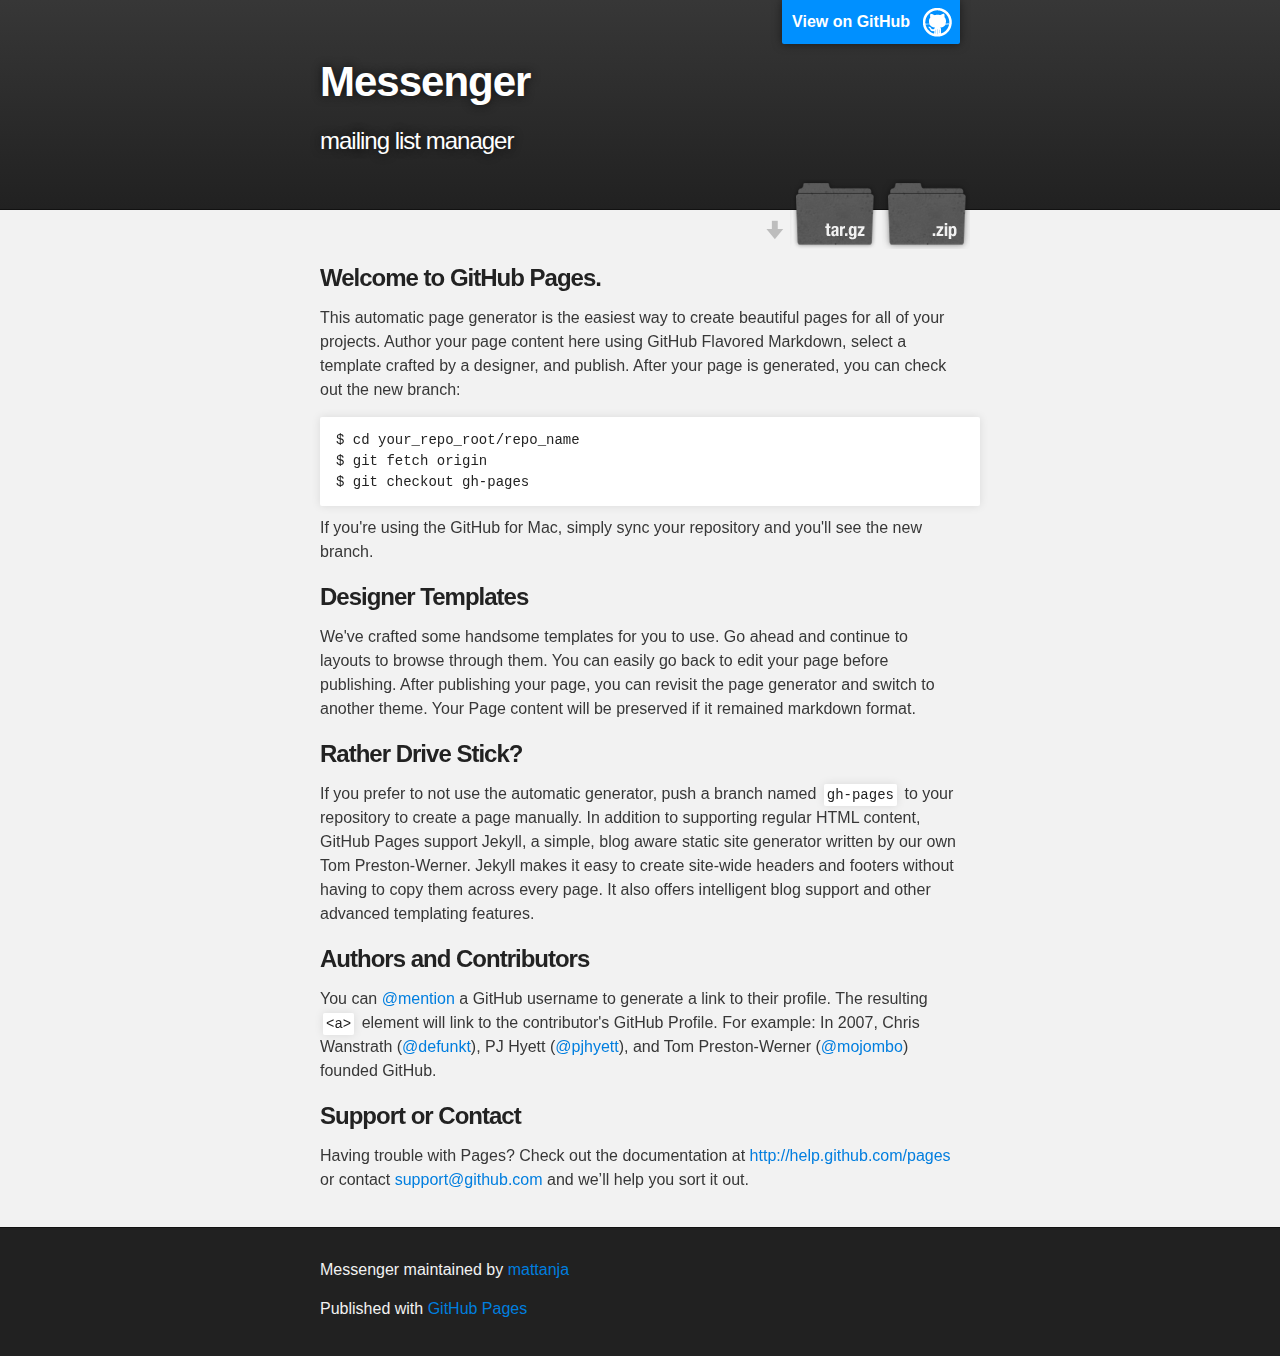
<file: index.html>
<!DOCTYPE html>
<html>

  <head>
    <meta charset='utf-8' />
    <meta http-equiv="X-UA-Compatible" content="chrome=1" />
    <meta name="description" content="Messenger : mailing list manager" />

    <link rel="stylesheet" type="text/css" media="screen" href="stylesheets/stylesheet.css">

    <title>Messenger</title>
  </head>

  <body>

    <!-- HEADER -->
    <div id="header_wrap" class="outer">
        <header class="inner">
          <a id="forkme_banner" href="https://github.com/mattanja/messenger">View on GitHub</a>

          <h1 id="project_title">Messenger</h1>
          <h2 id="project_tagline">mailing list manager</h2>

            <section id="downloads">
              <a class="zip_download_link" href="https://github.com/mattanja/messenger/zipball/master">Download this project as a .zip file</a>
              <a class="tar_download_link" href="https://github.com/mattanja/messenger/tarball/master">Download this project as a tar.gz file</a>
            </section>
        </header>
    </div>

    <!-- MAIN CONTENT -->
    <div id="main_content_wrap" class="outer">
      <section id="main_content" class="inner">
        <h3>Welcome to GitHub Pages.</h3>

<p>This automatic page generator is the easiest way to create beautiful pages for all of your projects. Author your page content here using GitHub Flavored Markdown, select a template crafted by a designer, and publish. After your page is generated, you can check out the new branch:</p>

<pre><code>$ cd your_repo_root/repo_name
$ git fetch origin
$ git checkout gh-pages
</code></pre>

<p>If you're using the GitHub for Mac, simply sync your repository and you'll see the new branch.</p>

<h3>Designer Templates</h3>

<p>We've crafted some handsome templates for you to use. Go ahead and continue to layouts to browse through them. You can easily go back to edit your page before publishing. After publishing your page, you can revisit the page generator and switch to another theme. Your Page content will be preserved if it remained markdown format.</p>

<h3>Rather Drive Stick?</h3>

<p>If you prefer to not use the automatic generator, push a branch named <code>gh-pages</code> to your repository to create a page manually. In addition to supporting regular HTML content, GitHub Pages support Jekyll, a simple, blog aware static site generator written by our own Tom Preston-Werner. Jekyll makes it easy to create site-wide headers and footers without having to copy them across every page. It also offers intelligent blog support and other advanced templating features.</p>

<h3>Authors and Contributors</h3>

<p>You can <a href="https://github.com/blog/821" class="user-mention">@mention</a> a GitHub username to generate a link to their profile. The resulting <code>&lt;a&gt;</code> element will link to the contributor's GitHub Profile. For example: In 2007, Chris Wanstrath (<a href="https://github.com/defunkt" class="user-mention">@defunkt</a>), PJ Hyett (<a href="https://github.com/pjhyett" class="user-mention">@pjhyett</a>), and Tom Preston-Werner (<a href="https://github.com/mojombo" class="user-mention">@mojombo</a>) founded GitHub.</p>

<h3>Support or Contact</h3>

<p>Having trouble with Pages? Check out the documentation at <a href="http://help.github.com/pages">http://help.github.com/pages</a> or contact <a href="mailto:support@github.com">support@github.com</a> and we’ll help you sort it out.</p>
      </section>
    </div>

    <!-- FOOTER  -->
    <div id="footer_wrap" class="outer">
      <footer class="inner">
        <p class="copyright">Messenger maintained by <a href="https://github.com/mattanja">mattanja</a></p>
        <p>Published with <a href="http://pages.github.com">GitHub Pages</a></p>
      </footer>
    </div>

              <script type="text/javascript">
            var gaJsHost = (("https:" == document.location.protocol) ? "https://ssl." : "http://www.");
            document.write(unescape("%3Cscript src='" + gaJsHost + "google-analytics.com/ga.js' type='text/javascript'%3E%3C/script%3E"));
          </script>
          <script type="text/javascript">
            try {
              var pageTracker = _gat._getTracker("UA-39149392-1");
            pageTracker._trackPageview();
            } catch(err) {}
          </script>


  </body>
</html>
</file>
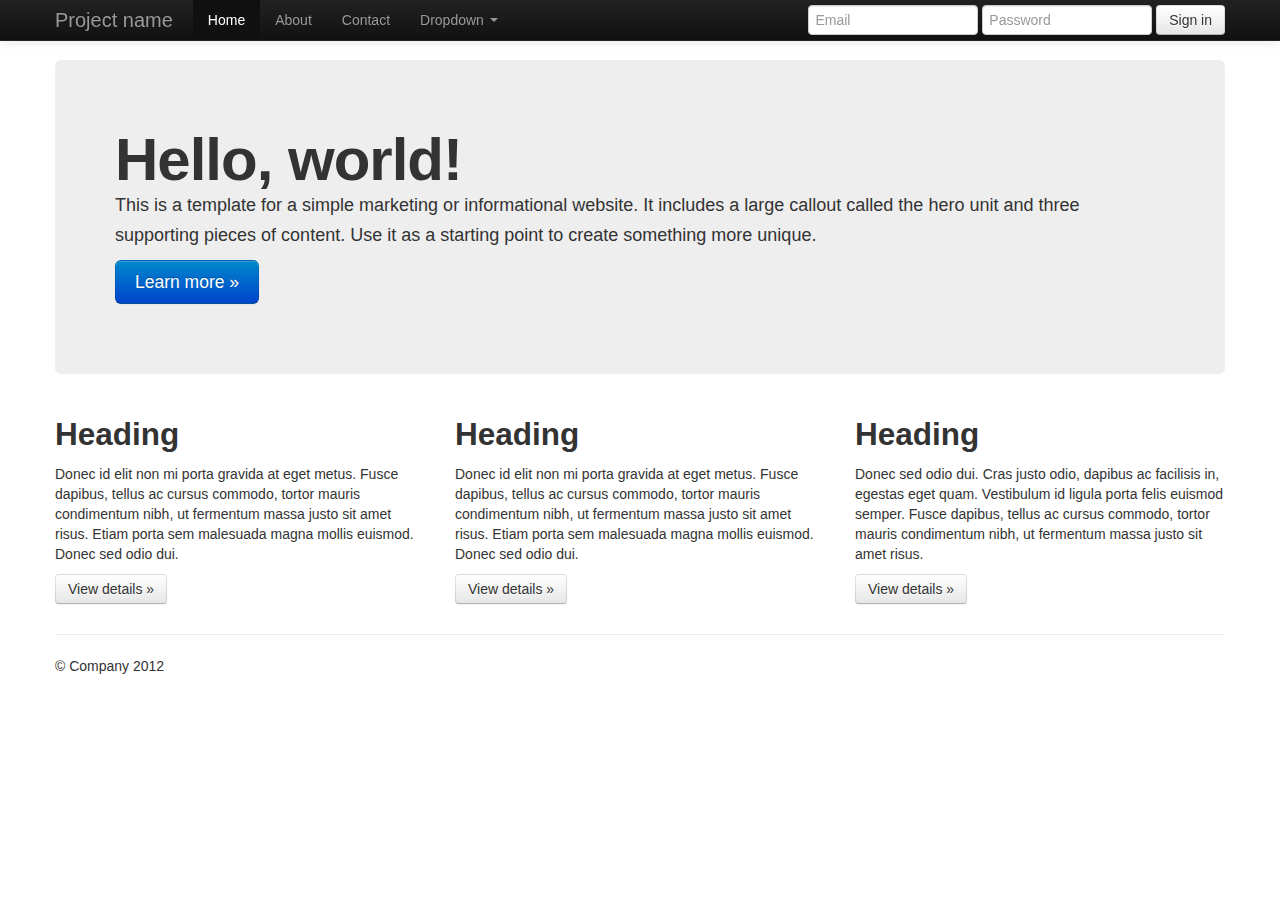
<file: public/index.html>
<!DOCTYPE html>
<!--[if lt IE 7]>      <html class="no-js lt-ie9 lt-ie8 lt-ie7"> <![endif]-->
<!--[if IE 7]>         <html class="no-js lt-ie9 lt-ie8"> <![endif]-->
<!--[if IE 8]>         <html class="no-js lt-ie9"> <![endif]-->
<!--[if gt IE 8]><!--> <html class="no-js"> <!--<![endif]-->
    <head>
        <meta charset="utf-8">
        <meta http-equiv="X-UA-Compatible" content="IE=edge,chrome=1">
        <title></title>
        <meta name="description" content="">
        <meta name="viewport" content="width=device-width">

        <link rel="stylesheet" href="css/bootstrap.min.css">
        <style>
            body {
                padding-top: 60px;
                padding-bottom: 40px;
            }
        </style>
        <link rel="stylesheet" href="css/bootstrap-responsive.min.css">
        <link rel="stylesheet" href="css/main.css">

        <script src="js/vendor/modernizr-2.6.2-respond-1.1.0.min.js"></script>
    </head>
    <body>
        <!--[if lt IE 7]>
            <p class="chromeframe">You are using an <strong>outdated</strong> browser. Please <a href="http://browsehappy.com/">upgrade your browser</a> or <a href="http://www.google.com/chromeframe/?redirect=true">activate Google Chrome Frame</a> to improve your experience.</p>
        <![endif]-->

        <!-- This code is taken from http://twitter.github.com/bootstrap/examples/hero.html -->

        <div class="navbar navbar-inverse navbar-fixed-top">
            <div class="navbar-inner">
                <div class="container">
                    <a class="btn btn-navbar" data-toggle="collapse" data-target=".nav-collapse">
                        <span class="icon-bar"></span>
                        <span class="icon-bar"></span>
                        <span class="icon-bar"></span>
                    </a>
                    <a class="brand" href="#">Project name</a>
                    <div class="nav-collapse collapse">
                        <ul class="nav">
                            <li class="active"><a href="#">Home</a></li>
                            <li><a href="#about">About</a></li>
                            <li><a href="#contact">Contact</a></li>
                            <li class="dropdown">
                                <a href="#" class="dropdown-toggle" data-toggle="dropdown">Dropdown <b class="caret"></b></a>
                                <ul class="dropdown-menu">
                                    <li><a href="#">Action</a></li>
                                    <li><a href="#">Another action</a></li>
                                    <li><a href="#">Something else here</a></li>
                                    <li class="divider"></li>
                                    <li class="nav-header">Nav header</li>
                                    <li><a href="#">Separated link</a></li>
                                    <li><a href="#">One more separated link</a></li>
                                </ul>
                            </li>
                        </ul>
                        <form class="navbar-form pull-right">
                            <input class="span2" type="text" placeholder="Email">
                            <input class="span2" type="password" placeholder="Password">
                            <button type="submit" class="btn">Sign in</button>
                        </form>
                    </div><!--/.nav-collapse -->
                </div>
            </div>
        </div>

        <div class="container">

            <!-- Main hero unit for a primary marketing message or call to action -->
            <div class="hero-unit">
                <h1>Hello, world!</h1>
                <p>This is a template for a simple marketing or informational website. It includes a large callout called the hero unit and three supporting pieces of content. Use it as a starting point to create something more unique.</p>
                <p><a class="btn btn-primary btn-large">Learn more &raquo;</a></p>
            </div>

            <!-- Example row of columns -->
            <div class="row">
                <div class="span4">
                    <h2>Heading</h2>
                    <p>Donec id elit non mi porta gravida at eget metus. Fusce dapibus, tellus ac cursus commodo, tortor mauris condimentum nibh, ut fermentum massa justo sit amet risus. Etiam porta sem malesuada magna mollis euismod. Donec sed odio dui. </p>
                    <p><a class="btn" href="#">View details &raquo;</a></p>
                </div>
                <div class="span4">
                    <h2>Heading</h2>
                    <p>Donec id elit non mi porta gravida at eget metus. Fusce dapibus, tellus ac cursus commodo, tortor mauris condimentum nibh, ut fermentum massa justo sit amet risus. Etiam porta sem malesuada magna mollis euismod. Donec sed odio dui. </p>
                    <p><a class="btn" href="#">View details &raquo;</a></p>
               </div>
                <div class="span4">
                    <h2>Heading</h2>
                    <p>Donec sed odio dui. Cras justo odio, dapibus ac facilisis in, egestas eget quam. Vestibulum id ligula porta felis euismod semper. Fusce dapibus, tellus ac cursus commodo, tortor mauris condimentum nibh, ut fermentum massa justo sit amet risus.</p>
                    <p><a class="btn" href="#">View details &raquo;</a></p>
                </div>
            </div>

            <hr>

            <footer>
                <p>&copy; Company 2012</p>
            </footer>

        </div> <!-- /container -->

        <script src="//ajax.googleapis.com/ajax/libs/jquery/1.9.1/jquery.min.js"></script>
        <script>window.jQuery || document.write('<script src="js/vendor/jquery-1.9.1.min.js"><\/script>')</script>

        <script src="js/vendor/bootstrap.min.js"></script>

        <script src="js/main.js"></script>

        <script>
            var _gaq=[['_setAccount','UA-XXXXX-X'],['_trackPageview']];
            (function(d,t){var g=d.createElement(t),s=d.getElementsByTagName(t)[0];
            g.src=('https:'==location.protocol?'//ssl':'//www')+'.google-analytics.com/ga.js';
            s.parentNode.insertBefore(g,s)}(document,'script'));
        </script>
    </body>
</html>
</file>
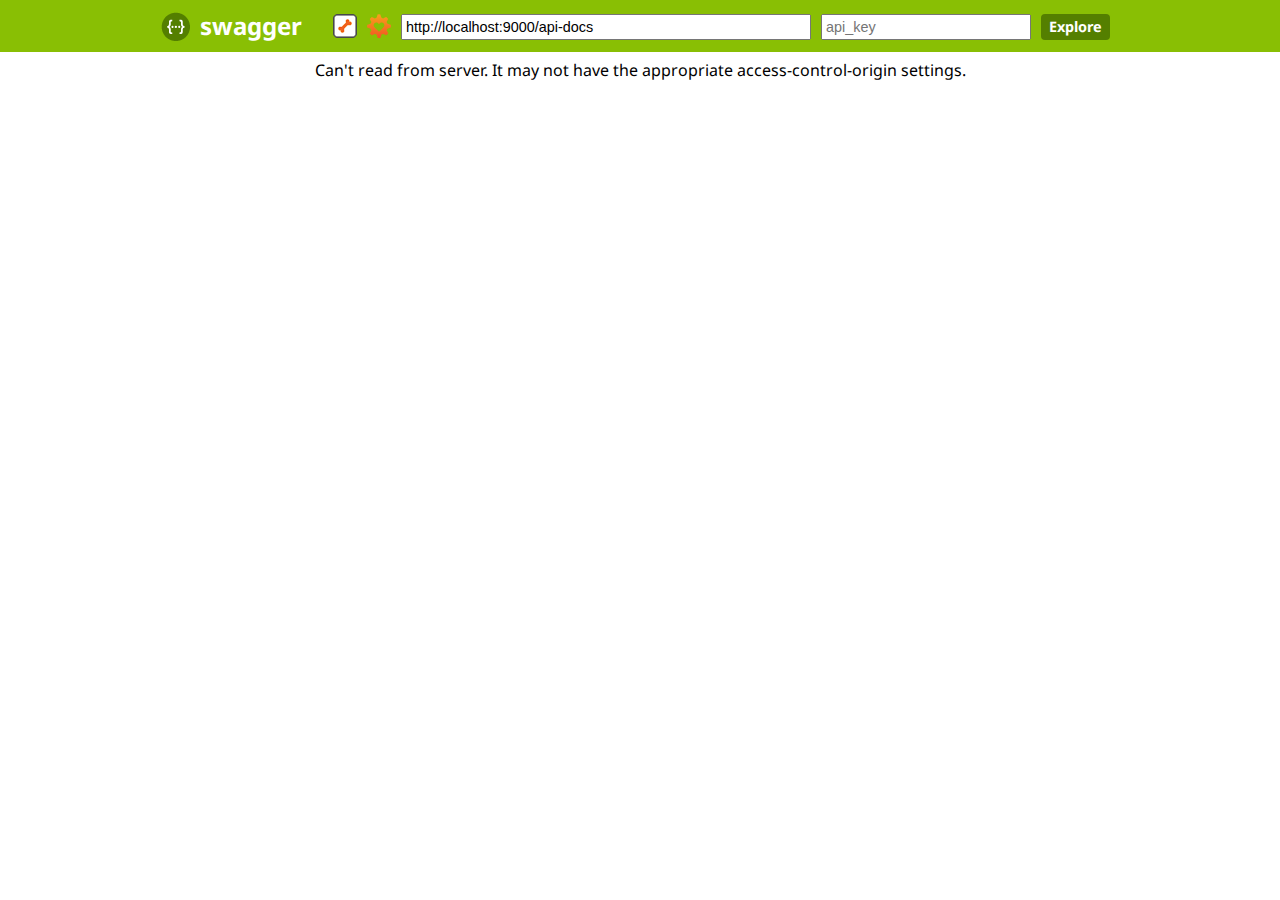
<file: public/swagger-ui/index.html>
<!DOCTYPE html>
<html>
<head>
  <title>messenger API - Swagger UI</title>
  <link href='//fonts.googleapis.com/css?family=Droid+Sans:400,700' rel='stylesheet' type='text/css'/>
  <link href='css/highlight.default.css' media='screen' rel='stylesheet' type='text/css'/>
  <link href='css/screen.css' media='screen' rel='stylesheet' type='text/css'/>
  <script type="text/javascript" src="lib/shred.bundle.js"></script>
  <script src='lib/jquery-1.8.0.min.js' type='text/javascript'></script>
  <script src='lib/jquery.slideto.min.js' type='text/javascript'></script>
  <script src='lib/jquery.wiggle.min.js' type='text/javascript'></script>
  <script src='lib/jquery.ba-bbq.min.js' type='text/javascript'></script>
  <script src='lib/handlebars-1.0.0.js' type='text/javascript'></script>
  <script src='lib/underscore-min.js' type='text/javascript'></script>
  <script src='lib/backbone-min.js' type='text/javascript'></script>
  <script src='lib/swagger.js' type='text/javascript'></script>
  <script src='swagger-ui.js' type='text/javascript'></script>
  <script src='lib/highlight.7.3.pack.js' type='text/javascript'></script>
  <script type="text/javascript">
    $(function () {
      window.swaggerUi = new SwaggerUi({
      url: "http://localhost:9000/api-docs",
      dom_id: "swagger-ui-container",
      supportedSubmitMethods: ['get', 'post', 'put', 'delete'],
      onComplete: function(swaggerApi, swaggerUi){
        if(console) {
          console.log("Loaded SwaggerUI")
        }
        $('pre code').each(function(i, e) {hljs.highlightBlock(e)});
      },
      onFailure: function(data) {
        if(console) {
          console.log("Unable to Load SwaggerUI");
          console.log(data);
        }
      },
      docExpansion: "none"
    });

    $('#input_apiKey').change(function() {
      var key = $('#input_apiKey')[0].value;
      console.log("key: " + key);
      if(key && key.trim() != "") {
        console.log("added key " + key);
        window.authorizations.add("key", new ApiKeyAuthorization("api_key", key, "query"));
      }
    })
    window.swaggerUi.load();
  });

  </script>
</head>

<body>
<div id='header'>
  <div class="swagger-ui-wrap">
    <a id="logo" href="http://swagger.wordnik.com">swagger</a>

    <form id='api_selector'>
      <div class='input icon-btn'>
        <img id="show-pet-store-icon" src="images/pet_store_api.png" title="Show Swagger Petstore Example Apis">
      </div>
      <div class='input icon-btn'>
        <img id="show-wordnik-dev-icon" src="images/wordnik_api.png" title="Show Wordnik Developer Apis">
      </div>
      <div class='input'><input placeholder="http://example.com/api" id="input_baseUrl" name="baseUrl" type="text"/></div>
      <div class='input'><input placeholder="api_key" id="input_apiKey" name="apiKey" type="text"/></div>
      <div class='input'><a id="explore" href="#">Explore</a></div>
    </form>
  </div>
</div>

<div id="message-bar" class="swagger-ui-wrap">
  &nbsp;
</div>

<div id="swagger-ui-container" class="swagger-ui-wrap">

</div>

</body>

</html>
</file>
<file: stylesheets/stylesheet.css>
/*******************************************************************************
Slate Theme for GitHub Pages
by Jason Costello, @jsncostello
*******************************************************************************/

@import url(pygment_trac.css);

/*******************************************************************************
MeyerWeb Reset
*******************************************************************************/

html, body, div, span, applet, object, iframe,
h1, h2, h3, h4, h5, h6, p, blockquote, pre,
a, abbr, acronym, address, big, cite, code,
del, dfn, em, img, ins, kbd, q, s, samp,
small, strike, strong, sub, sup, tt, var,
b, u, i, center,
dl, dt, dd, ol, ul, li,
fieldset, form, label, legend,
table, caption, tbody, tfoot, thead, tr, th, td,
article, aside, canvas, details, embed,
figure, figcaption, footer, header, hgroup,
menu, nav, output, ruby, section, summary,
time, mark, audio, video {
  margin: 0;
  padding: 0;
  border: 0;
  font: inherit;
  vertical-align: baseline;
}

/* HTML5 display-role reset for older browsers */
article, aside, details, figcaption, figure,
footer, header, hgroup, menu, nav, section {
  display: block;
}

ol, ul {
  list-style: none;
}

blockquote, q {
}

table {
  border-collapse: collapse;
  border-spacing: 0;
}

a:focus {
  outline: none;
}

/*******************************************************************************
Theme Styles
*******************************************************************************/

body {
  box-sizing: border-box;
  color:#373737;
  background: #212121;
  font-size: 16px;
  font-family: 'Myriad Pro', Calibri, Helvetica, Arial, sans-serif;
  line-height: 1.5;
  -webkit-font-smoothing: antialiased;
}

h1, h2, h3, h4, h5, h6 {
  margin: 10px 0;
  font-weight: 700;
  color:#222222;
  font-family: 'Lucida Grande', 'Calibri', Helvetica, Arial, sans-serif;
  letter-spacing: -1px;
}

h1 {
  font-size: 36px;
  font-weight: 700;
}

h2 {
  padding-bottom: 10px;
  font-size: 32px;
  background: url('../images/bg_hr.png') repeat-x bottom;
}

h3 {
  font-size: 24px;
}

h4 {
  font-size: 21px;
}

h5 {
  font-size: 18px;
}

h6 {
  font-size: 16px;
}

p {
  margin: 10px 0 15px 0;
}

footer p {
  color: #f2f2f2;
}

a {
  text-decoration: none;
  color: #007edf;
  text-shadow: none;

  transition: color 0.5s ease;
  transition: text-shadow 0.5s ease;
  -webkit-transition: color 0.5s ease;
  -webkit-transition: text-shadow 0.5s ease;
  -moz-transition: color 0.5s ease;
  -moz-transition: text-shadow 0.5s ease;
  -o-transition: color 0.5s ease;
  -o-transition: text-shadow 0.5s ease;
  -ms-transition: color 0.5s ease;
  -ms-transition: text-shadow 0.5s ease;
}

#main_content a:hover {
  color: #0069ba;
  text-shadow: #0090ff 0px 0px 2px;
}

footer a:hover {
  color: #43adff;
  text-shadow: #0090ff 0px 0px 2px;
}

em {
  font-style: italic;
}

strong {
  font-weight: bold;
}

img {
  position: relative;
  margin: 0 auto;
  max-width: 739px;
  padding: 5px;
  margin: 10px 0 10px 0;
  border: 1px solid #ebebeb;

  box-shadow: 0 0 5px #ebebeb;
  -webkit-box-shadow: 0 0 5px #ebebeb;
  -moz-box-shadow: 0 0 5px #ebebeb;
  -o-box-shadow: 0 0 5px #ebebeb;
  -ms-box-shadow: 0 0 5px #ebebeb;
}

pre, code {
  width: 100%;
  color: #222;
  background-color: #fff;

  font-family: Monaco, "Bitstream Vera Sans Mono", "Lucida Console", Terminal, monospace;
  font-size: 14px;

  border-radius: 2px;
  -moz-border-radius: 2px;
  -webkit-border-radius: 2px;



}

pre {
  width: 100%;
  padding: 10px;
  box-shadow: 0 0 10px rgba(0,0,0,.1);
  overflow: auto;
}

code {
  padding: 3px;
  margin: 0 3px;
  box-shadow: 0 0 10px rgba(0,0,0,.1);
}

pre code {
  display: block;
  box-shadow: none;
}

blockquote {
  color: #666;
  margin-bottom: 20px;
  padding: 0 0 0 20px;
  border-left: 3px solid #bbb;
}

ul, ol, dl {
  margin-bottom: 15px
}

ul li {
  list-style: inside;
  padding-left: 20px;
}

ol li {
  list-style: decimal inside;
  padding-left: 20px;
}

dl dt {
  font-weight: bold;
}

dl dd {
  padding-left: 20px;
  font-style: italic;
}

dl p {
  padding-left: 20px;
  font-style: italic;
}

hr {
  height: 1px;
  margin-bottom: 5px;
  border: none;
  background: url('../images/bg_hr.png') repeat-x center;
}

table {
  border: 1px solid #373737;
  margin-bottom: 20px;
  text-align: left;
 }

th {
  font-family: 'Lucida Grande', 'Helvetica Neue', Helvetica, Arial, sans-serif;
  padding: 10px;
  background: #373737;
  color: #fff;
 }

td {
  padding: 10px;
  border: 1px solid #373737;
 }

form {
  background: #f2f2f2;
  padding: 20px;
}

img {
  width: 100%;
  max-width: 100%;
}

/*******************************************************************************
Full-Width Styles
*******************************************************************************/

.outer {
  width: 100%;
}

.inner {
  position: relative;
  max-width: 640px;
  padding: 20px 10px;
  margin: 0 auto;
}

#forkme_banner {
  display: block;
  position: absolute;
  top:0;
  right: 10px;
  z-index: 10;
  padding: 10px 50px 10px 10px;
  color: #fff;
  background: url('../images/blacktocat.png') #0090ff no-repeat 95% 50%;
  font-weight: 700;
  box-shadow: 0 0 10px rgba(0,0,0,.5);
  border-bottom-left-radius: 2px;
  border-bottom-right-radius: 2px;
}

#header_wrap {
  background: #212121;
  background: -moz-linear-gradient(top, #373737, #212121);
  background: -webkit-linear-gradient(top, #373737, #212121);
  background: -ms-linear-gradient(top, #373737, #212121);
  background: -o-linear-gradient(top, #373737, #212121);
  background: linear-gradient(top, #373737, #212121);
}

#header_wrap .inner {
  padding: 50px 10px 30px 10px;
}

#project_title {
  margin: 0;
  color: #fff;
  font-size: 42px;
  font-weight: 700;
  text-shadow: #111 0px 0px 10px;
}

#project_tagline {
  color: #fff;
  font-size: 24px;
  font-weight: 300;
  background: none;
  text-shadow: #111 0px 0px 10px;
}

#downloads {
  position: absolute;
  width: 210px;
  z-index: 10;
  bottom: -40px;
  right: 0;
  height: 70px;
  background: url('../images/icon_download.png') no-repeat 0% 90%;
}

.zip_download_link {
  display: block;
  float: right;
  width: 90px;
  height:70px;
  text-indent: -5000px;
  overflow: hidden;
  background: url(../images/sprite_download.png) no-repeat bottom left;
}

.tar_download_link {
  display: block;
  float: right;
  width: 90px;
  height:70px;
  text-indent: -5000px;
  overflow: hidden;
  background: url(../images/sprite_download.png) no-repeat bottom right;
  margin-left: 10px;
}

.zip_download_link:hover {
  background: url(../images/sprite_download.png) no-repeat top left;
}

.tar_download_link:hover {
  background: url(../images/sprite_download.png) no-repeat top right;
}

#main_content_wrap {
  background: #f2f2f2;
  border-top: 1px solid #111;
  border-bottom: 1px solid #111;
}

#main_content {
  padding-top: 40px;
}

#footer_wrap {
  background: #212121;
}



/*******************************************************************************
Small Device Styles
*******************************************************************************/

@media screen and (max-width: 480px) {
  body {
    font-size:14px;
  }

  #downloads {
    display: none;
  }

  .inner {
    min-width: 320px;
    max-width: 480px;
  }

  #project_title {
  font-size: 32px;
  }

  h1 {
    font-size: 28px;
  }

  h2 {
    font-size: 24px;
  }

  h3 {
    font-size: 21px;
  }

  h4 {
    font-size: 18px;
  }

  h5 {
    font-size: 14px;
  }

  h6 {
    font-size: 12px;
  }

  code, pre {
    min-width: 320px;
    max-width: 480px;
    font-size: 11px;
  }

}
</file>
<file: public/css/main.css>
/* ==========================================================================
   Author's custom styles
   ========================================================================== */

div.navbar a.userinfo
{
	display: block;
	float: left;
	color: #fff;
	line-height: 20px;
	padding: 10px 15px 10px;
}

div.navbar .navbar-form a.logout {
	float: right;
}

div.navbar form {
	margin: 0px;
}

.alert.hidden {
	display: none;
}

#toast-container {
	margin-top: 40px;
}


/*
 The animate-enter prefix is the event name that you
 have provided within the ngAnimate attribute.
*/
.animate-enter-setup,
.animate-leave-setup {
 -webkit-transition: 5s linear all; /* Safari/Chrome */
 -moz-transition: 5s linear all; /* Firefox */
 -ms-transition: 5s linear all; /* IE10 */
 -o-transition: 5s linear all; /* Opera */
 transition: 5s linear all; /* Future Browsers */

 /* The animation preparation code */
 opacity: 0;
 background-color: #ff0000;
}

/*
 Keep in mind that you want to combine both CSS
 classes together to avoid any CSS-specificity
 conflicts
*/
.animate-enter-setup.animate-enter-start {
 /* The animation code itself */
 opacity: 1;
 background-color: #aaffff;
}
</file>
<file: public/swagger-ui/css/highlight.default.css>
/*

Original style from softwaremaniacs.org (c) Ivan Sagalaev <Maniac@SoftwareManiacs.Org>

*/

pre code {
  display: block; padding: 0.5em;
  background: #F0F0F0;
}

pre code,
pre .subst,
pre .tag .title,
pre .lisp .title,
pre .clojure .built_in,
pre .nginx .title {
  color: black;
}

pre .string,
pre .title,
pre .constant,
pre .parent,
pre .tag .value,
pre .rules .value,
pre .rules .value .number,
pre .preprocessor,
pre .ruby .symbol,
pre .ruby .symbol .string,
pre .aggregate,
pre .template_tag,
pre .django .variable,
pre .smalltalk .class,
pre .addition,
pre .flow,
pre .stream,
pre .bash .variable,
pre .apache .tag,
pre .apache .cbracket,
pre .tex .command,
pre .tex .special,
pre .erlang_repl .function_or_atom,
pre .markdown .header {
  color: #800;
}

pre .comment,
pre .annotation,
pre .template_comment,
pre .diff .header,
pre .chunk,
pre .markdown .blockquote {
  color: #888;
}

pre .number,
pre .date,
pre .regexp,
pre .literal,
pre .smalltalk .symbol,
pre .smalltalk .char,
pre .go .constant,
pre .change,
pre .markdown .bullet,
pre .markdown .link_url {
  color: #080;
}

pre .label,
pre .javadoc,
pre .ruby .string,
pre .decorator,
pre .filter .argument,
pre .localvars,
pre .array,
pre .attr_selector,
pre .important,
pre .pseudo,
pre .pi,
pre .doctype,
pre .deletion,
pre .envvar,
pre .shebang,
pre .apache .sqbracket,
pre .nginx .built_in,
pre .tex .formula,
pre .erlang_repl .reserved,
pre .prompt,
pre .markdown .link_label,
pre .vhdl .attribute,
pre .clojure .attribute,
pre .coffeescript .property {
  color: #88F
}

pre .keyword,
pre .id,
pre .phpdoc,
pre .title,
pre .built_in,
pre .aggregate,
pre .css .tag,
pre .javadoctag,
pre .phpdoc,
pre .yardoctag,
pre .smalltalk .class,
pre .winutils,
pre .bash .variable,
pre .apache .tag,
pre .go .typename,
pre .tex .command,
pre .markdown .strong,
pre .request,
pre .status {
  font-weight: bold;
}

pre .markdown .emphasis {
  font-style: italic;
}

pre .nginx .built_in {
  font-weight: normal;
}

pre .coffeescript .javascript,
pre .javascript .xml,
pre .tex .formula,
pre .xml .javascript,
pre .xml .vbscript,
pre .xml .css,
pre .xml .cdata {
  opacity: 0.5;
}
</file>
<file: public/swagger-ui/css/screen.css>
/* http://meyerweb.com/eric/tools/css/reset/ v2.0 | 20110126 */
html,
body,
div,
span,
applet,
object,
iframe,
h1,
h2,
h3,
h4,
h5,
h6,
p,
blockquote,
pre,
a,
abbr,
acronym,
address,
big,
cite,
code,
del,
dfn,
em,
img,
ins,
kbd,
q,
s,
samp,
small,
strike,
strong,
sub,
sup,
tt,
var,
b,
u,
i,
center,
dl,
dt,
dd,
ol,
ul,
li,
fieldset,
form,
label,
legend,
table,
caption,
tbody,
tfoot,
thead,
tr,
th,
td,
article,
aside,
canvas,
details,
embed,
figure,
figcaption,
footer,
header,
hgroup,
menu,
nav,
output,
ruby,
section,
summary,
time,
mark,
audio,
video {
  margin: 0;
  padding: 0;
  border: 0;
  font-size: 100%;
  font: inherit;
  vertical-align: baseline;
}
/* HTML5 display-role reset for older browsers */
article,
aside,
details,
figcaption,
figure,
footer,
header,
hgroup,
menu,
nav,
section {
  display: block;
}
body {
  line-height: 1;
}
ol,
ul {
  list-style: none;
}
blockquote,
q {
  quotes: none;
}
blockquote:before,
blockquote:after,
q:before,
q:after {
  content: '';
  content: none;
}
table {
  border-collapse: collapse;
  border-spacing: 0;
}
.swagger-ui-wrap {
  line-height: 1;
  font-family: "Droid Sans", sans-serif;
  max-width: 960px;
  margin-left: auto;
  margin-right: auto;
}
.swagger-ui-wrap b,
.swagger-ui-wrap strong {
  font-family: "Droid Sans", sans-serif;
  font-weight: bold;
}
.swagger-ui-wrap q,
.swagger-ui-wrap blockquote {
  quotes: none;
}
.swagger-ui-wrap p {
  line-height: 1.4em;
  padding: 0 0 10px;
  color: #333333;
}
.swagger-ui-wrap q:before,
.swagger-ui-wrap q:after,
.swagger-ui-wrap blockquote:before,
.swagger-ui-wrap blockquote:after {
  content: none;
}
.swagger-ui-wrap .heading_with_menu h1,
.swagger-ui-wrap .heading_with_menu h2,
.swagger-ui-wrap .heading_with_menu h3,
.swagger-ui-wrap .heading_with_menu h4,
.swagger-ui-wrap .heading_with_menu h5,
.swagger-ui-wrap .heading_with_menu h6 {
  display: block;
  clear: none;
  float: left;
  -moz-box-sizing: border-box;
  -webkit-box-sizing: border-box;
  -ms-box-sizing: border-box;
  box-sizing: border-box;
  width: 60%;
}
.swagger-ui-wrap table {
  border-collapse: collapse;
  border-spacing: 0;
}
.swagger-ui-wrap table thead tr th {
  padding: 5px;
  font-size: 0.9em;
  color: #666666;
  border-bottom: 1px solid #999999;
}
.swagger-ui-wrap table tbody tr:last-child td {
  border-bottom: none;
}
.swagger-ui-wrap table tbody tr.offset {
  background-color: #f0f0f0;
}
.swagger-ui-wrap table tbody tr td {
  padding: 6px;
  font-size: 0.9em;
  border-bottom: 1px solid #cccccc;
  vertical-align: top;
  line-height: 1.3em;
}
.swagger-ui-wrap ol {
  margin: 0px 0 10px;
  padding: 0 0 0 18px;
  list-style-type: decimal;
}
.swagger-ui-wrap ol li {
  padding: 5px 0px;
  font-size: 0.9em;
  color: #333333;
}
.swagger-ui-wrap ol,
.swagger-ui-wrap ul {
  list-style: none;
}
.swagger-ui-wrap h1 a,
.swagger-ui-wrap h2 a,
.swagger-ui-wrap h3 a,
.swagger-ui-wrap h4 a,
.swagger-ui-wrap h5 a,
.swagger-ui-wrap h6 a {
  text-decoration: none;
}
.swagger-ui-wrap h1 a:hover,
.swagger-ui-wrap h2 a:hover,
.swagger-ui-wrap h3 a:hover,
.swagger-ui-wrap h4 a:hover,
.swagger-ui-wrap h5 a:hover,
.swagger-ui-wrap h6 a:hover {
  text-decoration: underline;
}
.swagger-ui-wrap h1 span.divider,
.swagger-ui-wrap h2 span.divider,
.swagger-ui-wrap h3 span.divider,
.swagger-ui-wrap h4 span.divider,
.swagger-ui-wrap h5 span.divider,
.swagger-ui-wrap h6 span.divider {
  color: #aaaaaa;
}
.swagger-ui-wrap a {
  color: #547f00;
}
.swagger-ui-wrap a img {
  border: none;
}
.swagger-ui-wrap article,
.swagger-ui-wrap aside,
.swagger-ui-wrap details,
.swagger-ui-wrap figcaption,
.swagger-ui-wrap figure,
.swagger-ui-wrap footer,
.swagger-ui-wrap header,
.swagger-ui-wrap hgroup,
.swagger-ui-wrap menu,
.swagger-ui-wrap nav,
.swagger-ui-wrap section,
.swagger-ui-wrap summary {
  display: block;
}
.swagger-ui-wrap pre {
  font-family: "Anonymous Pro", "Menlo", "Consolas", "Bitstream Vera Sans Mono", "Courier New", monospace;
  background-color: #fcf6db;
  border: 1px solid #e5e0c6;
  padding: 10px;
}
.swagger-ui-wrap pre code {
  line-height: 1.6em;
  background: none;
}
.swagger-ui-wrap .content > .content-type > div > label {
  clear: both;
  display: block;
  color: #0F6AB4;
  font-size: 1.1em;
  margin: 0;
  padding: 15px 0 5px;
}
.swagger-ui-wrap .content pre {
  font-size: 12px;
  margin-top: 5px;
  padding: 5px;
}
.swagger-ui-wrap .icon-btn {
  cursor: pointer;
}
.swagger-ui-wrap .info_title {
  padding-bottom: 10px;
  font-weight: bold;
  font-size: 25px;
}
.swagger-ui-wrap p.big,
.swagger-ui-wrap div.big p {
  font-size: 1em;
  margin-bottom: 10px;
}
.swagger-ui-wrap form.fullwidth ol li.string input,
.swagger-ui-wrap form.fullwidth ol li.url input,
.swagger-ui-wrap form.fullwidth ol li.text textarea,
.swagger-ui-wrap form.fullwidth ol li.numeric input {
  width: 500px !important;
}
.swagger-ui-wrap .info_license {
  padding-bottom: 5px;
}
.swagger-ui-wrap .info_tos {
  padding-bottom: 5px;
}
.swagger-ui-wrap .message-fail {
  color: #cc0000;
}
.swagger-ui-wrap .info_contact {
  padding-bottom: 5px;
}
.swagger-ui-wrap .info_description {
  padding-bottom: 10px;
  font-size: 15px;
}
.swagger-ui-wrap .markdown ol li,
.swagger-ui-wrap .markdown ul li {
  padding: 3px 0px;
  line-height: 1.4em;
  color: #333333;
}
.swagger-ui-wrap form.formtastic fieldset.inputs ol li.string input,
.swagger-ui-wrap form.formtastic fieldset.inputs ol li.url input,
.swagger-ui-wrap form.formtastic fieldset.inputs ol li.numeric input {
  display: block;
  padding: 4px;
  width: auto;
  clear: both;
}
.swagger-ui-wrap form.formtastic fieldset.inputs ol li.string input.title,
.swagger-ui-wrap form.formtastic fieldset.inputs ol li.url input.title,
.swagger-ui-wrap form.formtastic fieldset.inputs ol li.numeric input.title {
  font-size: 1.3em;
}
.swagger-ui-wrap table.fullwidth {
  width: 100%;
}
.swagger-ui-wrap .model-signature {
  font-family: "Droid Sans", sans-serif;
  font-size: 1em;
  line-height: 1.5em;
}
.swagger-ui-wrap .model-signature .signature-nav a {
  text-decoration: none;
  color: #AAA;
}
.swagger-ui-wrap .model-signature .signature-nav a:hover {
  text-decoration: underline;
  color: black;
}
.swagger-ui-wrap .model-signature .signature-nav .selected {
  color: black;
  text-decoration: none;
}
.swagger-ui-wrap .model-signature .propType {
  color: #5555aa;
}
.swagger-ui-wrap .model-signature pre:hover {
  background-color: #ffffdd;
}
.swagger-ui-wrap .model-signature pre {
  font-size: .85em;
  line-height: 1.2em;
  overflow: auto;
  max-height: 200px;
  cursor: pointer;
}
.swagger-ui-wrap .model-signature ul.signature-nav {
  display: block;
  margin: 0;
  padding: 0;
}
.swagger-ui-wrap .model-signature ul.signature-nav li:last-child {
  padding-right: 0;
  border-right: none;
}
.swagger-ui-wrap .model-signature ul.signature-nav li {
  float: left;
  margin: 0 5px 5px 0;
  padding: 2px 5px 2px 0;
  border-right: 1px solid #ddd;
}
.swagger-ui-wrap .model-signature .propOpt {
  color: #555;
}
.swagger-ui-wrap .model-signature .snippet small {
  font-size: 0.75em;
}
.swagger-ui-wrap .model-signature .propOptKey {
  font-style: italic;
}
.swagger-ui-wrap .model-signature .description .strong {
  font-weight: bold;
  color: #000;
  font-size: .9em;
}
.swagger-ui-wrap .model-signature .description div {
  font-size: 0.9em;
  line-height: 1.5em;
  margin-left: 1em;
}
.swagger-ui-wrap .model-signature .description .stronger {
  font-weight: bold;
  color: #000;
}
.swagger-ui-wrap .model-signature .propName {
  font-weight: bold;
}
.swagger-ui-wrap .model-signature .signature-container {
  clear: both;
}
.swagger-ui-wrap .body-textarea {
  width: 300px;
  height: 100px;
  border: 1px solid #aaa;
}
.swagger-ui-wrap .markdown p code,
.swagger-ui-wrap .markdown li code {
  font-family: "Anonymous Pro", "Menlo", "Consolas", "Bitstream Vera Sans Mono", "Courier New", monospace;
  background-color: #f0f0f0;
  color: black;
  padding: 1px 3px;
}
.swagger-ui-wrap .required {
  font-weight: bold;
}
.swagger-ui-wrap input.parameter {
  width: 300px;
  border: 1px solid #aaa;
}
.swagger-ui-wrap h1 {
  color: black;
  font-size: 1.5em;
  line-height: 1.3em;
  padding: 10px 0 10px 0;
  font-family: "Droid Sans", sans-serif;
  font-weight: bold;
}
.swagger-ui-wrap .heading_with_menu {
  float: none;
  clear: both;
  overflow: hidden;
  display: block;
}
.swagger-ui-wrap .heading_with_menu ul {
  display: block;
  clear: none;
  float: right;
  -moz-box-sizing: border-box;
  -webkit-box-sizing: border-box;
  -ms-box-sizing: border-box;
  box-sizing: border-box;
  margin-top: 10px;
}
.swagger-ui-wrap h2 {
  color: black;
  font-size: 1.3em;
  padding: 10px 0 10px 0;
}
.swagger-ui-wrap h2 a {
  color: black;
}
.swagger-ui-wrap h2 span.sub {
  font-size: 0.7em;
  color: #999999;
  font-style: italic;
}
.swagger-ui-wrap h2 span.sub a {
  color: #777777;
}
.swagger-ui-wrap span.weak {
  color: #666666;
}
.swagger-ui-wrap .message-success {
  color: #89BF04;
}
.swagger-ui-wrap caption,
.swagger-ui-wrap th,
.swagger-ui-wrap td {
  text-align: left;
  font-weight: normal;
  vertical-align: middle;
}
.swagger-ui-wrap .code {
  font-family: "Anonymous Pro", "Menlo", "Consolas", "Bitstream Vera Sans Mono", "Courier New", monospace;
}
.swagger-ui-wrap form.formtastic fieldset.inputs ol li.text textarea {
  font-family: "Droid Sans", sans-serif;
  height: 250px;
  padding: 4px;
  display: block;
  clear: both;
}
.swagger-ui-wrap form.formtastic fieldset.inputs ol li.select select {
  display: block;
  clear: both;
}
.swagger-ui-wrap form.formtastic fieldset.inputs ol li.boolean {
  float: none;
  clear: both;
  overflow: hidden;
  display: block;
}
.swagger-ui-wrap form.formtastic fieldset.inputs ol li.boolean label {
  display: block;
  float: left;
  clear: none;
  margin: 0;
  padding: 0;
}
.swagger-ui-wrap form.formtastic fieldset.inputs ol li.boolean input {
  display: block;
  float: left;
  clear: none;
  margin: 0 5px 0 0;
}
.swagger-ui-wrap form.formtastic fieldset.inputs ol li.required label {
  color: black;
}
.swagger-ui-wrap form.formtastic fieldset.inputs ol li label {
  display: block;
  clear: both;
  width: auto;
  padding: 0 0 3px;
  color: #666666;
}
.swagger-ui-wrap form.formtastic fieldset.inputs ol li label abbr {
  padding-left: 3px;
  color: #888888;
}
.swagger-ui-wrap form.formtastic fieldset.inputs ol li p.inline-hints {
  margin-left: 0;
  font-style: italic;
  font-size: 0.9em;
  margin: 0;
}
.swagger-ui-wrap form.formtastic fieldset.buttons {
  margin: 0;
  padding: 0;
}
.swagger-ui-wrap span.blank,
.swagger-ui-wrap span.empty {
  color: #888888;
  font-style: italic;
}
.swagger-ui-wrap .markdown h3 {
  color: #547f00;
}
.swagger-ui-wrap .markdown h4 {
  color: #666666;
}
.swagger-ui-wrap .markdown pre {
  font-family: "Anonymous Pro", "Menlo", "Consolas", "Bitstream Vera Sans Mono", "Courier New", monospace;
  background-color: #fcf6db;
  border: 1px solid #e5e0c6;
  padding: 10px;
  margin: 0 0 10px 0;
}
.swagger-ui-wrap .markdown pre code {
  line-height: 1.6em;
}
.swagger-ui-wrap div.gist {
  margin: 20px 0 25px 0 !important;
}
.swagger-ui-wrap ul#resources {
  font-family: "Droid Sans", sans-serif;
  font-size: 0.9em;
}
.swagger-ui-wrap ul#resources li.resource {
  border-bottom: 1px solid #dddddd;
}
.swagger-ui-wrap ul#resources li.resource:hover div.heading h2 a,
.swagger-ui-wrap ul#resources li.resource.active div.heading h2 a {
  color: black;
}
.swagger-ui-wrap ul#resources li.resource:hover div.heading ul.options li a,
.swagger-ui-wrap ul#resources li.resource.active div.heading ul.options li a {
  color: #555555;
}
.swagger-ui-wrap ul#resources li.resource:last-child {
  border-bottom: none;
}
.swagger-ui-wrap ul#resources li.resource div.heading {
  border: 1px solid transparent;
  float: none;
  clear: both;
  overflow: hidden;
  display: block;
}
.swagger-ui-wrap ul#resources li.resource div.heading ul.options {
  overflow: hidden;
  padding: 0;
  display: block;
  clear: none;
  float: right;
  margin: 14px 10px 0 0;
}
.swagger-ui-wrap ul#resources li.resource div.heading ul.options li {
  float: left;
  clear: none;
  margin: 0;
  padding: 2px 10px;
  border-right: 1px solid #dddddd;
  color: #666666;
  font-size: 0.9em;
}
.swagger-ui-wrap ul#resources li.resource div.heading ul.options li a {
  color: #aaaaaa;
  text-decoration: none;
}
.swagger-ui-wrap ul#resources li.resource div.heading ul.options li a:hover {
  text-decoration: underline;
  color: black;
}
.swagger-ui-wrap ul#resources li.resource div.heading ul.options li a:hover,
.swagger-ui-wrap ul#resources li.resource div.heading ul.options li a:active,
.swagger-ui-wrap ul#resources li.resource div.heading ul.options li a.active {
  text-decoration: underline;
}
.swagger-ui-wrap ul#resources li.resource div.heading ul.options li:first-child,
.swagger-ui-wrap ul#resources li.resource div.heading ul.options li.first {
  padding-left: 0;
}
.swagger-ui-wrap ul#resources li.resource div.heading ul.options li:last-child,
.swagger-ui-wrap ul#resources li.resource div.heading ul.options li.last {
  padding-right: 0;
  border-right: none;
}
.swagger-ui-wrap ul#resources li.resource div.heading ul.options:first-child,
.swagger-ui-wrap ul#resources li.resource div.heading ul.options.first {
  padding-left: 0;
}
.swagger-ui-wrap ul#resources li.resource div.heading h2 {
  color: #999999;
  padding-left: 0;
  display: block;
  clear: none;
  float: left;
  font-family: "Droid Sans", sans-serif;
  font-weight: bold;
}
.swagger-ui-wrap ul#resources li.resource div.heading h2 a {
  color: #999999;
}
.swagger-ui-wrap ul#resources li.resource div.heading h2 a:hover {
  color: black;
}
.swagger-ui-wrap ul#resources li.resource ul.endpoints li.endpoint ul.operations li.operation {
  float: none;
  clear: both;
  overflow: hidden;
  display: block;
  margin: 0 0 10px;
  padding: 0;
}
.swagger-ui-wrap ul#resources li.resource ul.endpoints li.endpoint ul.operations li.operation div.heading {
  float: none;
  clear: both;
  overflow: hidden;
  display: block;
  margin: 0;
  padding: 0;
}
.swagger-ui-wrap ul#resources li.resource ul.endpoints li.endpoint ul.operations li.operation div.heading h3 {
  display: block;
  clear: none;
  float: left;
  width: auto;
  margin: 0;
  padding: 0;
  line-height: 1.1em;
  color: black;
}
.swagger-ui-wrap ul#resources li.resource ul.endpoints li.endpoint ul.operations li.operation div.heading h3 span.path {
  padding-left: 10px;
}
.swagger-ui-wrap ul#resources li.resource ul.endpoints li.endpoint ul.operations li.operation div.heading h3 span.path a {
  color: black;
  text-decoration: none;
}
.swagger-ui-wrap ul#resources li.resource ul.endpoints li.endpoint ul.operations li.operation div.heading h3 span.path a:hover {
  text-decoration: underline;
}
.swagger-ui-wrap ul#resources li.resource ul.endpoints li.endpoint ul.operations li.operation div.heading h3 span.http_method a {
  text-transform: uppercase;
  text-decoration: none;
  color: white;
  display: inline-block;
  width: 50px;
  font-size: 0.7em;
  text-align: center;
  padding: 7px 0 4px;
  -moz-border-radius: 2px;
  -webkit-border-radius: 2px;
  -o-border-radius: 2px;
  -ms-border-radius: 2px;
  -khtml-border-radius: 2px;
  border-radius: 2px;
}
.swagger-ui-wrap ul#resources li.resource ul.endpoints li.endpoint ul.operations li.operation div.heading h3 span {
  margin: 0;
  padding: 0;
}
.swagger-ui-wrap ul#resources li.resource ul.endpoints li.endpoint ul.operations li.operation div.heading ul.options {
  overflow: hidden;
  padding: 0;
  display: block;
  clear: none;
  float: right;
  margin: 6px 10px 0 0;
}
.swagger-ui-wrap ul#resources li.resource ul.endpoints li.endpoint ul.operations li.operation div.heading ul.options li {
  float: left;
  clear: none;
  margin: 0;
  padding: 2px 10px;
  font-size: 0.9em;
}
.swagger-ui-wrap ul#resources li.resource ul.endpoints li.endpoint ul.operations li.operation div.heading ul.options li a {
  text-decoration: none;
}
.swagger-ui-wrap ul#resources li.resource ul.endpoints li.endpoint ul.operations li.operation div.content {
  border-top: none;
  padding: 10px;
  -moz-border-radius-bottomleft: 6px;
  -webkit-border-bottom-left-radius: 6px;
  -o-border-bottom-left-radius: 6px;
  -ms-border-bottom-left-radius: 6px;
  -khtml-border-bottom-left-radius: 6px;
  border-bottom-left-radius: 6px;
  -moz-border-radius-bottomright: 6px;
  -webkit-border-bottom-right-radius: 6px;
  -o-border-bottom-right-radius: 6px;
  -ms-border-bottom-right-radius: 6px;
  -khtml-border-bottom-right-radius: 6px;
  border-bottom-right-radius: 6px;
  margin: 0 0 20px;
}
.swagger-ui-wrap ul#resources li.resource ul.endpoints li.endpoint ul.operations li.operation div.content h4 {
  font-size: 1.1em;
  margin: 0;
  padding: 15px 0 5px;
}
.swagger-ui-wrap ul#resources li.resource ul.endpoints li.endpoint ul.operations li.operation div.content div.sandbox_header {
  float: none;
  clear: both;
  overflow: hidden;
  display: block;
}
.swagger-ui-wrap ul#resources li.resource ul.endpoints li.endpoint ul.operations li.operation div.content div.sandbox_header a {
  padding: 4px 0 0 10px;
  display: inline-block;
  font-size: 0.9em;
}
.swagger-ui-wrap ul#resources li.resource ul.endpoints li.endpoint ul.operations li.operation div.content div.sandbox_header img {
  display: block;
  clear: none;
  float: right;
}
.swagger-ui-wrap ul#resources li.resource ul.endpoints li.endpoint ul.operations li.operation div.content div.sandbox_header input.submit {
  display: block;
  clear: none;
  float: left;
  padding: 6px 8px;
}
.swagger-ui-wrap ul#resources li.resource ul.endpoints li.endpoint ul.operations li.operation div.content form input[type='text'].error {
  outline: 2px solid black;
  outline-color: #cc0000;
}
.swagger-ui-wrap ul#resources li.resource ul.endpoints li.endpoint ul.operations li.operation div.content div.response div.block pre {
  font-family: "Anonymous Pro", "Menlo", "Consolas", "Bitstream Vera Sans Mono", "Courier New", monospace;
  padding: 10px;
  font-size: 0.9em;
  max-height: 400px;
  overflow-y: auto;
}
.swagger-ui-wrap ul#resources li.resource ul.endpoints li.endpoint ul.operations li.operation.put div.heading {
  background-color: #f9f2e9;
  border: 1px solid #f0e0ca;
}
.swagger-ui-wrap ul#resources li.resource ul.endpoints li.endpoint ul.operations li.operation.put div.heading h3 span.http_method a {
  background-color: #c5862b;
}
.swagger-ui-wrap ul#resources li.resource ul.endpoints li.endpoint ul.operations li.operation.put div.heading ul.options li {
  border-right: 1px solid #dddddd;
  border-right-color: #f0e0ca;
  color: #c5862b;
}
.swagger-ui-wrap ul#resources li.resource ul.endpoints li.endpoint ul.operations li.operation.put div.heading ul.options li a {
  color: #c5862b;
}
.swagger-ui-wrap ul#resources li.resource ul.endpoints li.endpoint ul.operations li.operation.put div.content {
  background-color: #faf5ee;
  border: 1px solid #f0e0ca;
}
.swagger-ui-wrap ul#resources li.resource ul.endpoints li.endpoint ul.operations li.operation.put div.content h4 {
  color: #c5862b;
}
.swagger-ui-wrap ul#resources li.resource ul.endpoints li.endpoint ul.operations li.operation.put div.content div.sandbox_header a {
  color: #dcb67f;
}
.swagger-ui-wrap ul#resources li.resource ul.endpoints li.endpoint ul.operations li.operation.head div.heading {
  background-color: #fcffcd;
  border: 1px solid black;
  border-color: #ffd20f;
}
.swagger-ui-wrap ul#resources li.resource ul.endpoints li.endpoint ul.operations li.operation.head div.heading h3 span.http_method a {
  text-transform: uppercase;
  background-color: #ffd20f;
}
.swagger-ui-wrap ul#resources li.resource ul.endpoints li.endpoint ul.operations li.operation.head div.heading ul.options li {
  border-right: 1px solid #dddddd;
  border-right-color: #ffd20f;
  color: #ffd20f;
}
.swagger-ui-wrap ul#resources li.resource ul.endpoints li.endpoint ul.operations li.operation.head div.heading ul.options li a {
  color: #ffd20f;
}
.swagger-ui-wrap ul#resources li.resource ul.endpoints li.endpoint ul.operations li.operation.head div.content {
  background-color: #fcffcd;
  border: 1px solid black;
  border-color: #ffd20f;
}
.swagger-ui-wrap ul#resources li.resource ul.endpoints li.endpoint ul.operations li.operation.head div.content h4 {
  color: #ffd20f;
}
.swagger-ui-wrap ul#resources li.resource ul.endpoints li.endpoint ul.operations li.operation.head div.content div.sandbox_header a {
  color: #6fc992;
}
.swagger-ui-wrap ul#resources li.resource ul.endpoints li.endpoint ul.operations li.operation.delete div.heading {
  background-color: #f5e8e8;
  border: 1px solid #e8c6c7;
}
.swagger-ui-wrap ul#resources li.resource ul.endpoints li.endpoint ul.operations li.operation.delete div.heading h3 span.http_method a {
  text-transform: uppercase;
  background-color: #a41e22;
}
.swagger-ui-wrap ul#resources li.resource ul.endpoints li.endpoint ul.operations li.operation.delete div.heading ul.options li {
  border-right: 1px solid #dddddd;
  border-right-color: #e8c6c7;
  color: #a41e22;
}
.swagger-ui-wrap ul#resources li.resource ul.endpoints li.endpoint ul.operations li.operation.delete div.heading ul.options li a {
  color: #a41e22;
}
.swagger-ui-wrap ul#resources li.resource ul.endpoints li.endpoint ul.operations li.operation.delete div.content {
  background-color: #f7eded;
  border: 1px solid #e8c6c7;
}
.swagger-ui-wrap ul#resources li.resource ul.endpoints li.endpoint ul.operations li.operation.delete div.content h4 {
  color: #a41e22;
}
.swagger-ui-wrap ul#resources li.resource ul.endpoints li.endpoint ul.operations li.operation.delete div.content div.sandbox_header a {
  color: #c8787a;
}
.swagger-ui-wrap ul#resources li.resource ul.endpoints li.endpoint ul.operations li.operation.post div.heading {
  background-color: #e7f6ec;
  border: 1px solid #c3e8d1;
}
.swagger-ui-wrap ul#resources li.resource ul.endpoints li.endpoint ul.operations li.operation.post div.heading h3 span.http_method a {
  background-color: #10a54a;
}
.swagger-ui-wrap ul#resources li.resource ul.endpoints li.endpoint ul.operations li.operation.post div.heading ul.options li {
  border-right: 1px solid #dddddd;
  border-right-color: #c3e8d1;
  color: #10a54a;
}
.swagger-ui-wrap ul#resources li.resource ul.endpoints li.endpoint ul.operations li.operation.post div.heading ul.options li a {
  color: #10a54a;
}
.swagger-ui-wrap ul#resources li.resource ul.endpoints li.endpoint ul.operations li.operation.post div.content {
  background-color: #ebf7f0;
  border: 1px solid #c3e8d1;
}
.swagger-ui-wrap ul#resources li.resource ul.endpoints li.endpoint ul.operations li.operation.post div.content h4 {
  color: #10a54a;
}
.swagger-ui-wrap ul#resources li.resource ul.endpoints li.endpoint ul.operations li.operation.post div.content div.sandbox_header a {
  color: #6fc992;
}
.swagger-ui-wrap ul#resources li.resource ul.endpoints li.endpoint ul.operations li.operation.patch div.heading {
  background-color: #FCE9E3;
  border: 1px solid #F5D5C3;
}
.swagger-ui-wrap ul#resources li.resource ul.endpoints li.endpoint ul.operations li.operation.patch div.heading h3 span.http_method a {
  background-color: #D38042;
}
.swagger-ui-wrap ul#resources li.resource ul.endpoints li.endpoint ul.operations li.operation.patch div.heading ul.options li {
  border-right: 1px solid #dddddd;
  border-right-color: #f0cecb;
  color: #D38042;
}
.swagger-ui-wrap ul#resources li.resource ul.endpoints li.endpoint ul.operations li.operation.patch div.heading ul.options li a {
  color: #D38042;
}
.swagger-ui-wrap ul#resources li.resource ul.endpoints li.endpoint ul.operations li.operation.patch div.content {
  background-color: #faf0ef;
  border: 1px solid #f0cecb;
}
.swagger-ui-wrap ul#resources li.resource ul.endpoints li.endpoint ul.operations li.operation.patch div.content h4 {
  color: #D38042;
}
.swagger-ui-wrap ul#resources li.resource ul.endpoints li.endpoint ul.operations li.operation.patch div.content div.sandbox_header a {
  color: #dcb67f;
}
.swagger-ui-wrap ul#resources li.resource ul.endpoints li.endpoint ul.operations li.operation.get div.heading {
  background-color: #e7f0f7;
  border: 1px solid #c3d9ec;
}
.swagger-ui-wrap ul#resources li.resource ul.endpoints li.endpoint ul.operations li.operation.get div.heading h3 span.http_method a {
  background-color: #0f6ab4;
}
.swagger-ui-wrap ul#resources li.resource ul.endpoints li.endpoint ul.operations li.operation.get div.heading ul.options li {
  border-right: 1px solid #dddddd;
  border-right-color: #c3d9ec;
  color: #0f6ab4;
}
.swagger-ui-wrap ul#resources li.resource ul.endpoints li.endpoint ul.operations li.operation.get div.heading ul.options li a {
  color: #0f6ab4;
}
.swagger-ui-wrap ul#resources li.resource ul.endpoints li.endpoint ul.operations li.operation.get div.content {
  background-color: #ebf3f9;
  border: 1px solid #c3d9ec;
}
.swagger-ui-wrap ul#resources li.resource ul.endpoints li.endpoint ul.operations li.operation.get div.content h4 {
  color: #0f6ab4;
}
.swagger-ui-wrap ul#resources li.resource ul.endpoints li.endpoint ul.operations li.operation.get div.content div.sandbox_header a {
  color: #6fa5d2;
}
.swagger-ui-wrap ul#resources li.resource ul.endpoints li.endpoint ul.operations li.operation.get div.content,
.swagger-ui-wrap ul#resources li.resource ul.endpoints li.endpoint ul.operations li.operation.post div.content,
.swagger-ui-wrap ul#resources li.resource ul.endpoints li.endpoint ul.operations li.operation.head div.content,
.swagger-ui-wrap ul#resources li.resource ul.endpoints li.endpoint ul.operations li.operation.put div.content,
.swagger-ui-wrap ul#resources li.resource ul.endpoints li.endpoint ul.operations li.operation.patch div.content,
.swagger-ui-wrap ul#resources li.resource ul.endpoints li.endpoint ul.operations li.operation.delete div.content {
  border-top: none;
}
.swagger-ui-wrap ul#resources li.resource ul.endpoints li.endpoint ul.operations li.operation.get div.heading ul.options li:last-child,
.swagger-ui-wrap ul#resources li.resource ul.endpoints li.endpoint ul.operations li.operation.post div.heading ul.options li:last-child,
.swagger-ui-wrap ul#resources li.resource ul.endpoints li.endpoint ul.operations li.operation.head div.heading ul.options li:last-child,
.swagger-ui-wrap ul#resources li.resource ul.endpoints li.endpoint ul.operations li.operation.put div.heading ul.options li:last-child,
.swagger-ui-wrap ul#resources li.resource ul.endpoints li.endpoint ul.operations li.operation.patch div.heading ul.options li:last-child,
.swagger-ui-wrap ul#resources li.resource ul.endpoints li.endpoint ul.operations li.operation.delete div.heading ul.options li:last-child,
.swagger-ui-wrap ul#resources li.resource ul.endpoints li.endpoint ul.operations li.operation.get div.heading ul.options li.last,
.swagger-ui-wrap ul#resources li.resource ul.endpoints li.endpoint ul.operations li.operation.post div.heading ul.options li.last,
.swagger-ui-wrap ul#resources li.resource ul.endpoints li.endpoint ul.operations li.operation.head div.heading ul.options li.last,
.swagger-ui-wrap ul#resources li.resource ul.endpoints li.endpoint ul.operations li.operation.put div.heading ul.options li.last,
.swagger-ui-wrap ul#resources li.resource ul.endpoints li.endpoint ul.operations li.operation.patch div.heading ul.options li.last,
.swagger-ui-wrap ul#resources li.resource ul.endpoints li.endpoint ul.operations li.operation.delete div.heading ul.options li.last {
  padding-right: 0;
  border-right: none;
}
.swagger-ui-wrap ul#resources li.resource ul.endpoints li.endpoint ul.operations ul.options li a:hover,
.swagger-ui-wrap ul#resources li.resource ul.endpoints li.endpoint ul.operations ul.options li a:active,
.swagger-ui-wrap ul#resources li.resource ul.endpoints li.endpoint ul.operations ul.options li a.active {
  text-decoration: underline;
}
.swagger-ui-wrap ul#resources li.resource ul.endpoints li.endpoint ul.operations ul.options li:first-child,
.swagger-ui-wrap ul#resources li.resource ul.endpoints li.endpoint ul.operations ul.options li.first {
  padding-left: 0;
}
.swagger-ui-wrap ul#resources li.resource ul.endpoints li.endpoint ul.operations:first-child,
.swagger-ui-wrap ul#resources li.resource ul.endpoints li.endpoint ul.operations.first {
  padding-left: 0;
}
.swagger-ui-wrap p#colophon {
  margin: 0 15px 40px 15px;
  padding: 10px 0;
  font-size: 0.8em;
  border-top: 1px solid #dddddd;
  font-family: "Droid Sans", sans-serif;
  color: #999999;
  font-style: italic;
}
.swagger-ui-wrap p#colophon a {
  text-decoration: none;
  color: #547f00;
}
.swagger-ui-wrap h3 {
  color: black;
  font-size: 1.1em;
  padding: 10px 0 10px 0;
}
.swagger-ui-wrap .markdown ol,
.swagger-ui-wrap .markdown ul {
  font-family: "Droid Sans", sans-serif;
  margin: 5px 0 10px;
  padding: 0 0 0 18px;
  list-style-type: disc;
}
.swagger-ui-wrap form.form_box {
  background-color: #ebf3f9;
  border: 1px solid #c3d9ec;
  padding: 10px;
}
.swagger-ui-wrap form.form_box label {
  color: #0f6ab4 !important;
}
.swagger-ui-wrap form.form_box input[type=submit] {
  display: block;
  padding: 10px;
}
.swagger-ui-wrap form.form_box p.weak {
  font-size: 0.8em;
}
.swagger-ui-wrap form.form_box p {
  font-size: 0.9em;
  padding: 0 0 15px;
  color: #7e7b6d;
}
.swagger-ui-wrap form.form_box p a {
  color: #646257;
}
.swagger-ui-wrap form.form_box p strong {
  color: black;
}
#header {
  background-color: #89bf04;
  padding: 14px;
}
#header a#logo {
  font-size: 1.5em;
  font-weight: bold;
  text-decoration: none;
  background: transparent url(../images/logo_small.png) no-repeat left center;
  padding: 20px 0 20px 40px;
  color: white;
}
#header form#api_selector {
  display: block;
  clear: none;
  float: right;
}
#header form#api_selector .input {
  display: block;
  clear: none;
  float: left;
  margin: 0 10px 0 0;
}
#header form#api_selector .input input#input_apiKey {
  width: 200px;
}
#header form#api_selector .input input#input_baseUrl {
  width: 400px;
}
#header form#api_selector .input a#explore {
  display: block;
  text-decoration: none;
  font-weight: bold;
  padding: 6px 8px;
  font-size: 0.9em;
  color: white;
  background-color: #547f00;
  -moz-border-radius: 4px;
  -webkit-border-radius: 4px;
  -o-border-radius: 4px;
  -ms-border-radius: 4px;
  -khtml-border-radius: 4px;
  border-radius: 4px;
}
#header form#api_selector .input a#explore:hover {
  background-color: #547f00;
}
#header form#api_selector .input input {
  font-size: 0.9em;
  padding: 3px;
  margin: 0;
}
#content_message {
  margin: 10px 15px;
  font-style: italic;
  color: #999999;
}
#message-bar {
  min-height: 30px;
  text-align: center;
  padding-top: 10px;
}
</file>
